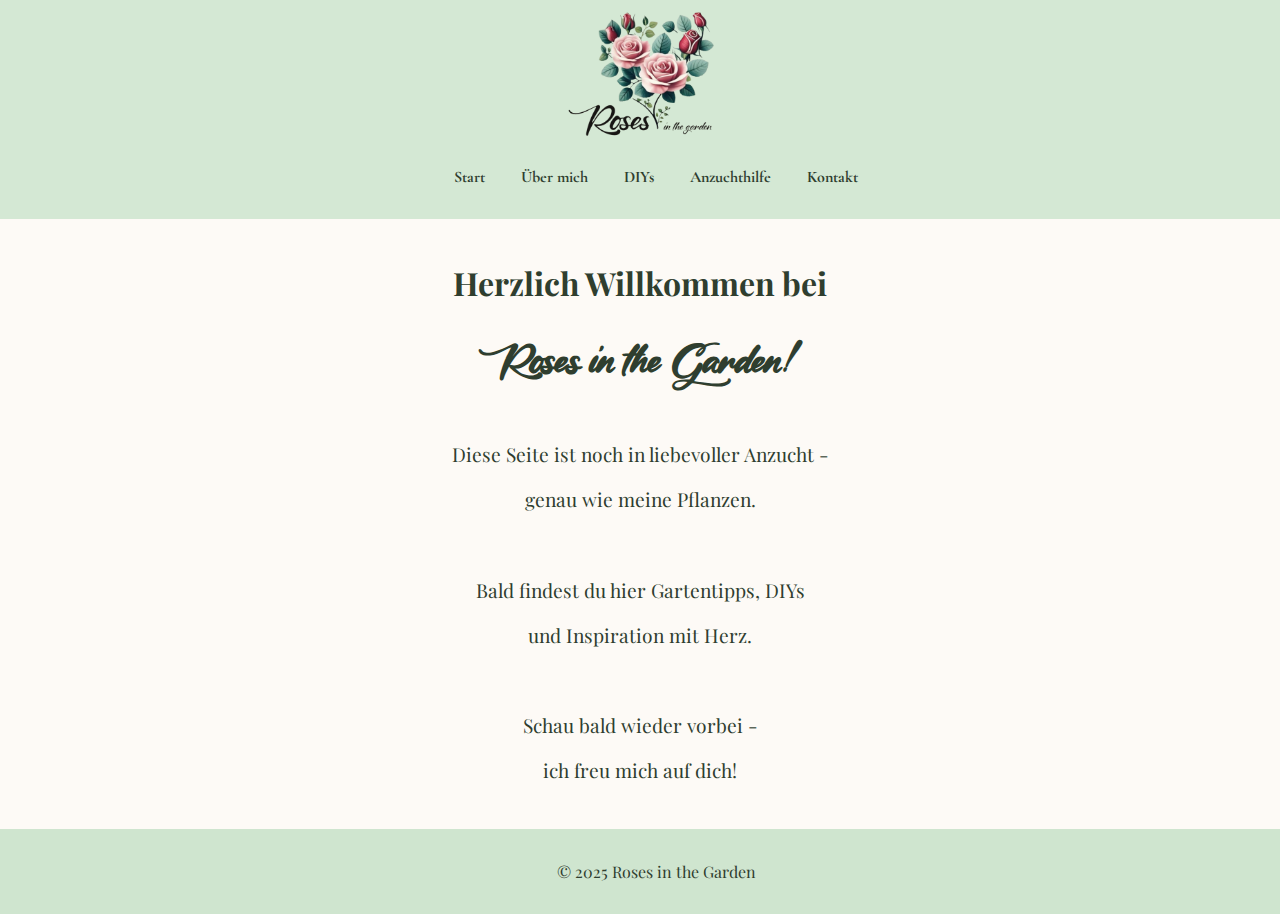
<file: index.html>
<!DOCTYPE html>
<html lang="de">

<head>
	<meta charset="UTF-8">
	<!-- <meta name="viewport" content="width=555, initial-scale=1.0"> -->
	<meta id="viewport" name="viewport" content="width=device-width" />
    <script>
        window.onload = function () {
            if(window.innerWidth <= 555) {
                var mvp = document.getElementById('viewport');
                mvp.setAttribute('content','width=555');
            }
        }
     </script>

	<title>Roses in the Garden - Gartenanzucht mit Liebe für Zuhause</title>
	<link rel="stylesheet" href="style.css">
	<style>
        notice {
            margin: auto;
            width: 50%;
            padding: 10px;
            text-align: center;
        }
	</style>
    <link rel="stylesheet" href="https://fonts.googleapis.com/css?family=Playfair Display">
    <link rel="stylesheet" href="https://fonts.googleapis.com/css?family=Cormorant Garamond">
</head>

<body>
	<div id="content">
	<header>
		<div style="height: 15vh">
			<div class="logo-container" style="position: absolute; margin: auto; left: 0; left: 0px; right: 0; top: -4vh">
				<img alt="Roses in the Garden Logo" src="assets/rosesinthegardentransparent.jpg" style="height: 25vh;" >
			  </div>
		</div>
		<nav>
			<ul>
				<li><a href="#">Start</a></li>
				<li><a href="#">Über mich</a></li>
				<li><a href="#">DIYs</a></li>
				<li><a href="#">Anzuchthilfe</a></li>
				<li><a href="#">Kontakt</a></li>
			</ul>
		</nav>
	</header>

	<main style="">
		<notice>
            <h1 class="header">Herzlich Willkommen bei
                <p></p>
                <span style="font-family: Shine in Valentine; font-size: larger; line-height: 3vh">Roses in the Garden!</span></h1>
            <br>
            <block style="font-size: larger;">
                <p>Diese Seite ist noch in liebevoller Anzucht -</p><p>genau wie meine Pflanzen.</p>
                <br>
                <p>Bald findest du hier Gartentipps, DIYs</p><p>und Inspiration mit Herz.</p>
                <br>
                <p>Schau bald wieder vorbei -</p><p>ich freu mich auf dich!</p>
            </block>
        </notice>
	</main>
	</div id="content">
	<footer style="">
		<p>&copy; 2025 Roses in the Garden</p>
	</footer>
</body>

</html>
</file>
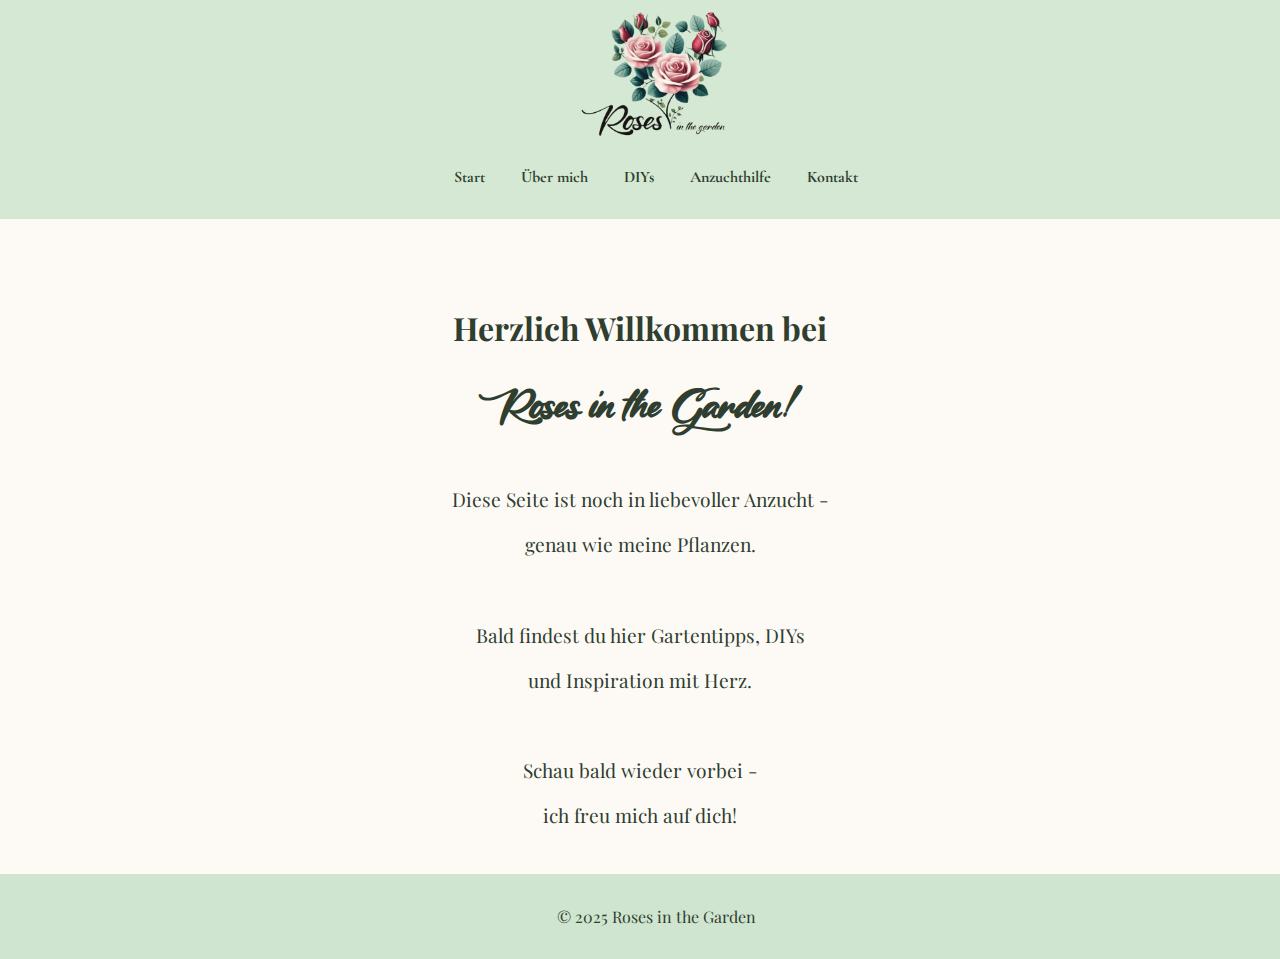
<file: inbearbeitung.html>
<!DOCTYPE html>
<html lang="de">

<head>
	<meta charset="UTF-8">
	<meta name="viewport" content="width=device-width, initial-scale=1.0">
	<title>Roses in the Garden</title>
	<link rel="stylesheet" href="style.css">
	<style>
        notice {
            margin: auto;
            width: 50%;
            padding: 10px;
            text-align: center;
        }
	</style>
    <link rel="stylesheet" href="https://fonts.googleapis.com/css?family=Playfair Display">
    <link rel="stylesheet" href="https://fonts.googleapis.com/css?family=Cormorant Garamond">
</head>

<body>
	<header>
		<div style="height: 15vh">
			<div class="logo-container" style="position: absolute; margin: auto; left: 0; left: 26px; right: 0; top: -4vh">
				<img alt="Roses in the Garden Logo" src="assets/rosesinthegardentransparent.jpg" style="height: 25vh;" >
			  </div>
		</div>
		<nav>
			<ul>
				<li><a href="#">Start</a></li>
				<li><a href="#">Über mich</a></li>
				<li><a href="#">DIYs</a></li>
				<li><a href="#">Anzuchthilfe</a></li>
				<li><a href="#">Kontakt</a></li>
			</ul>
		</nav>
	</header>

	<main style="margin-top: 5vh">
		<notice>
            <h1 class="header">Herzlich Willkommen bei
                <p></p>
                <span style="font-family: Shine in Valentine; font-size: larger; line-height: 3vh">Roses in the Garden!</span></h1>
            <br>
            <block style="font-size: larger;">
                <p>Diese Seite ist noch in liebevoller Anzucht -</p><p>genau wie meine Pflanzen.</p>
                <br>
                <p>Bald findest du hier Gartentipps, DIYs</p><p>und Inspiration mit Herz.</p>
                <br>
                <p>Schau bald wieder vorbei -</p><p>ich freu mich auf dich!</p>
            </block>
        </notice>
	</main>

	<footer>
		<p>&copy; 2025 Roses in the Garden</p>
	</footer>
</body>

</html>
</file>
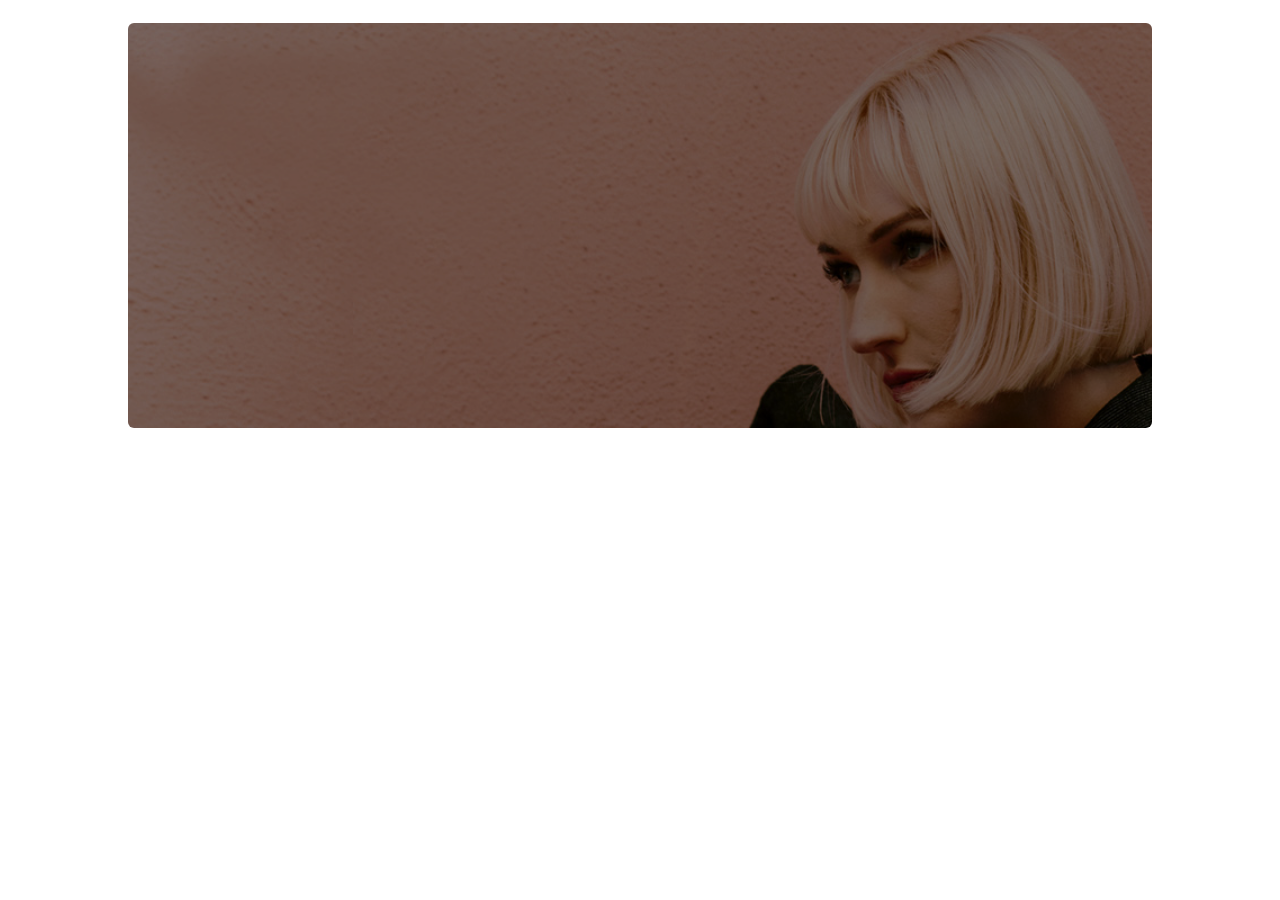
<file: templates/test.html>
<html>
<head>
    <style>
        .slide-show {
            font-family: 'Cormorant Garamond', serif;
            margin-left: -30px;
            margin-right: -30px;
            
            overflow: hidden;
            border: 3px solid white;
            border-radius: 9px;
            height: 45vh;
            width: 80vw;
            display: block;
            margin:auto;
            margin-top: 20px;
            
            position: relative;
            display: flex;
            justify-content: center;
        }

        .slide-show .image, .slide-show .subimg {
            background-image: url('hero.jpeg');
            background-size: 150vh;
            
            height: 100%;
            width: 100%;
            position: absolute;
            top: 0;
            left: 0;
        }

        .slide-show .image {
            filter: brightness(50%)
        }

        .slide-show .subimg {
            z-index: 2;
            overflow: hidden;
            width: 0%; /* Start with zero width */
            animation: expandWidth 0.9s ease-in-out forwards;
        }

        @keyframes expandWidth {
            0% {
                width: 0%; /* Start point */
            }
            100% {
                width: 100%; /* End point */
            }
        }


    </style>
</head>
<body>
<div class="slide-show">
    <div class="subimg">test</div>
    <div class="image"></div>
</div>
</body>
</html>
</file>
<file: style.css>
@font-face {
    font-family: 'Shine in Valentine';
    src: url('assets/fonts/Shine\ in\ Valentine.ttf');
}

html {
	height: 100%;
	width: 100%;
	/* overflow-x:hidden
	 */
	min-width: 555px;
	margin: 0;
	padding: 0;
}



#wrapper {
	display: flex;
	flex-direction: column;
	min-height: 100vh;
}


main, #content {
	flex: 1 0 auto;
}


/* Basis-Styles für die Seite */
body {
	font-family: 'Playfair Display', serif;
	background-color: #fdfaf6;
	color: #2f3e2f;
	margin: 0;
	padding: 0;
	width: 100% !important;
	height: 100% !important;
}

/* Kopfbereich */
header {
	background-color: #d4e8d4;
	padding: 1rem;
	text-align: center;
	font-family: "Cormorant Garamond";
	width: 100%;
	position: relative;
}

/* Navigation */
nav ul {
	list-style: none;
	padding: 0;
}

nav li {
	display: inline-block;
	margin: 0 1rem;
}

nav a {
	text-decoration: none;
	color: #2f3e2f;
	font-weight: bold;
}

/* Hauptbereich */
section {
	padding: 2rem;
}


/* Fußzeile */
footer {
	text-align: center;
	padding: 1rem;
	background-color: #cfe5cf;
	width: 100%;
	flex-shrink: 0;
}
</file>
